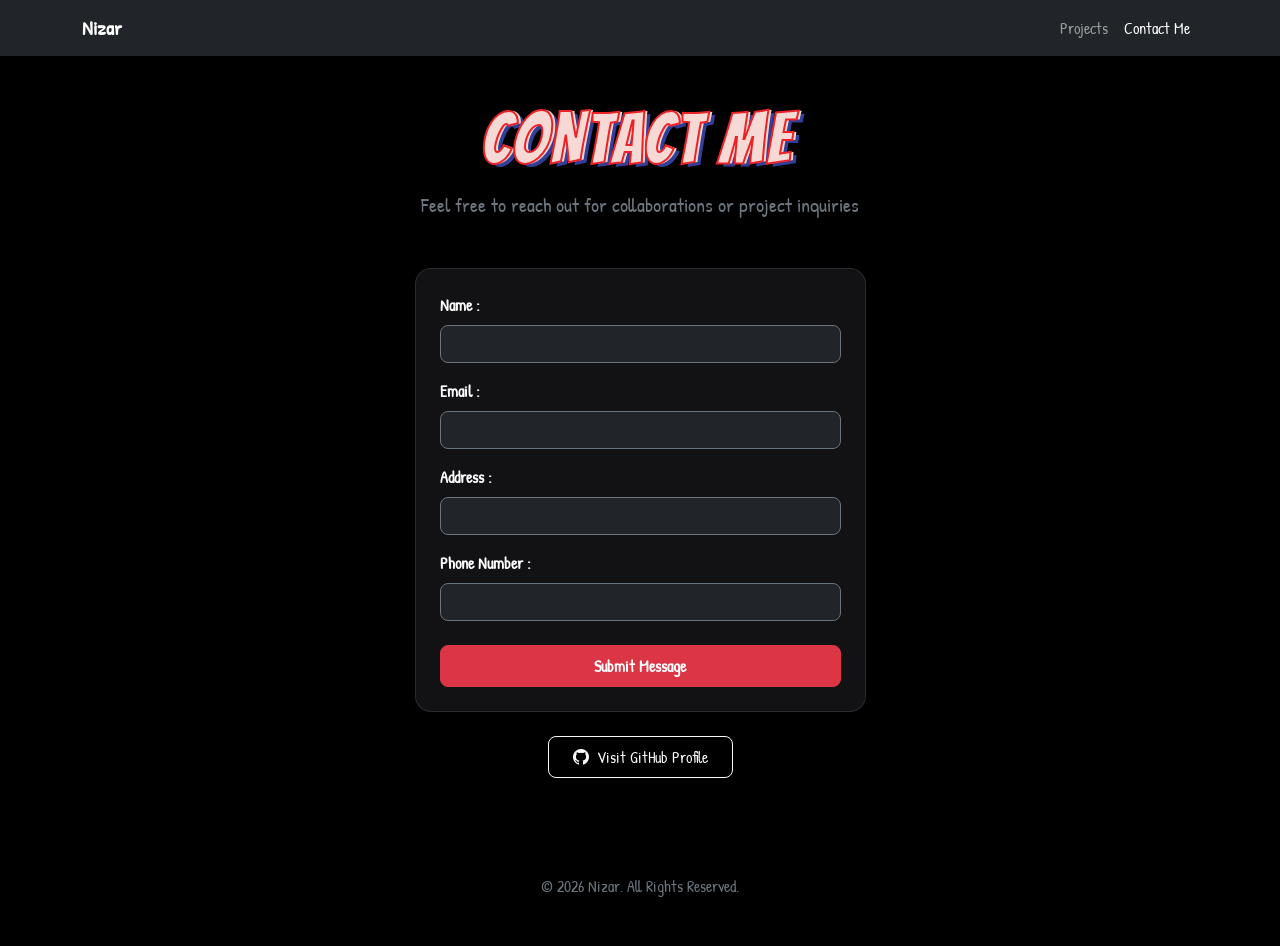
<file: contact.html>
<!doctype html>
<html lang="en">

<head>
  <meta charset="UTF-8" />
  <meta name="viewport" content="width=device-width, initial-scale=1.0" />

  <link
    href="https://cdn.jsdelivr.net/npm/bootstrap@5.3.8/dist/css/bootstrap.min.css"
    rel="stylesheet"
  />
  <link
    rel="stylesheet"
    href="https://cdn.jsdelivr.net/npm/bootstrap-icons@1.11.3/font/bootstrap-icons.min.css"
  />
  <link rel="stylesheet" href="styles.css" />

  <title>Contact Me - Nizar</title>
</head>

<body class="bg-black text-white">

  <!-- Navbar -->
  <nav class="navbar navbar-expand-lg navbar-dark bg-dark fixed-top">
    <div class="container">
      <a class="navbar-brand fw-bold" href="./index.html">
        Nizar
      </a>

      <button
        class="navbar-toggler"
        type="button"
        data-bs-toggle="collapse"
        data-bs-target="#navbarNav"
        aria-controls="navbarNav"
        aria-expanded="false"
        aria-label="Toggle navigation"
      >
        <span class="navbar-toggler-icon"></span>
      </button>

      <div
        class="collapse navbar-collapse justify-content-end"
        id="navbarNav"
      >
        <ul class="navbar-nav">
          <li class="nav-item">
            <a class="nav-link" href="./projects.html">
              Projects
            </a>
          </li>

          <li class="nav-item">
            <a class="nav-link active" href="./contact.html">
              Contact Me
            </a>
          </li>
        </ul>
      </div>
    </div>
  </nav>

  <!-- Main Contact Section -->
  <main class="container pt-5 mt-5">

    <div class="text-center mb-5">
      <h1 class="display-2 spider-title d-inline-block position-relative mb-2" data-text="CONTACT ME">
        CONTACT ME
      </h1>

      <p class="text-secondary fs-5">
        Feel free to reach out for collaborations or project inquiries
      </p>
    </div>

    <div class="row justify-content-center">
      <div class="col-12 col-sm-10 col-md-8 col-lg-5">

        <div
          class="p-4 rounded-4 text-white border border-secondary border-opacity-25 shadow-sm"
          style="background-color: #121215"
        >

          <form>

            <div class="mb-3">
              <label class="form-label fw-semibold">
                Name :
              </label>

              <input
                type="text"
                name="fullname"
                class="form-control bg-dark text-white border-secondary rounded-3"
                placeholder="Full Name"
                required
              />
            </div>


            <div class="mb-3">
              <label class="form-label fw-semibold">
                Email :
              </label>

              <input
                type="email"
                name="email"
                class="form-control bg-dark text-white border-secondary rounded-3"
                placeholder="Your email"
                required
              />
            </div>


            <div class="mb-3">
              <label class="form-label fw-semibold">
                Address :
              </label>

              <input
                type="text"
                name="address"
                class="form-control bg-dark text-white border-secondary rounded-3"
                placeholder="Address"
              />
            </div>


            <div class="mb-3">
              <label class="form-label fw-semibold">
                Phone Number :
              </label>

              <input
                class="form-control bg-dark text-white border-secondary rounded-3"
                type="tel"
                name="phone"
                inputmode="numeric"
                placeholder="Enter 10-digit number"
                pattern="[0-9]{10}"
                maxlength="10"
                required
              />
            </div>


            <button
              type="submit"
              class="btn btn-danger w-100 fw-bold rounded-3 py-2 mt-2"
            >
              Submit Message
            </button>

          </form>

        </div>

        <!-- Social / Direct Contact Links -->
        <div class="text-center mt-4">
          <a href="https://github.com/nizaaaa6" target="_blank" rel="noopener" class="btn btn-outline-light px-4 py-2 rounded-3">
            <i class="bi bi-github me-1"></i> Visit GitHub Profile
          </a>
        </div>

      </div>
    </div>

  </main>

  <!-- Footer -->
  <footer class="text-center text-secondary py-5 mt-5">
    <div class="container">
      <p class="mb-0">
        © 2026 Nizar. All Rights Reserved.
      </p>
    </div>
  </footer>

  <script
    src="https://cdn.jsdelivr.net/npm/bootstrap@5.3.8/dist/js/bootstrap.bundle.min.js"
  ></script>
</body>

</html>
</file>
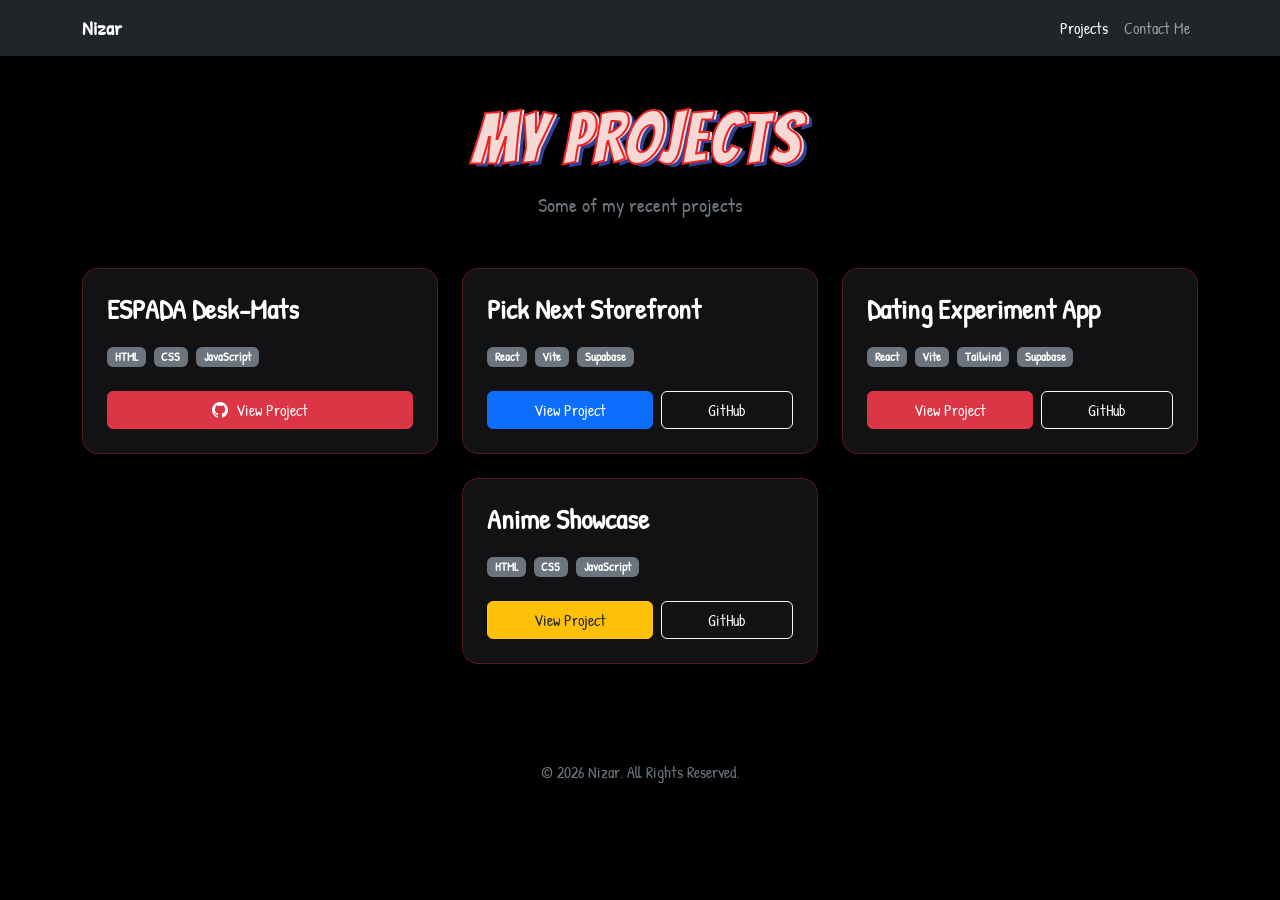
<file: projects.html>
<!doctype html>
<html lang="en">

<head>
  <meta charset="UTF-8" />
  <meta name="viewport" content="width=device-width, initial-scale=1.0" />
  <title>Projects - Nizar</title>

  <link href="https://cdn.jsdelivr.net/npm/bootstrap@5.3.8/dist/css/bootstrap.min.css" rel="stylesheet" />
  <link rel="stylesheet" href="https://cdn.jsdelivr.net/npm/bootstrap-icons@1.11.3/font/bootstrap-icons.min.css" />
  <link rel="stylesheet" href="styles.css" />
</head>

<body class="bg-black text-white">

  <!-- Navbar -->
  <nav class="navbar navbar-expand-lg navbar-dark bg-dark fixed-top">
    <div class="container">
      <a class="navbar-brand fw-bold" href="./index.html">
        Nizar
      </a>

      <button class="navbar-toggler" type="button" data-bs-toggle="collapse" data-bs-target="#navbarNav"
        aria-controls="navbarNav" aria-expanded="false" aria-label="Toggle navigation">
        <span class="navbar-toggler-icon"></span>
      </button>

      <div class="collapse navbar-collapse justify-content-end" id="navbarNav">
        <ul class="navbar-nav">
          <li class="nav-item">
            <a class="nav-link active" href="./projects.html">
              Projects
            </a>
          </li>
          <li class="nav-item">
            <a class="nav-link" href="./contact.html">
              Contact Me
            </a>
          </li>
        </ul>
      </div>
    </div>
  </nav>

  <!-- Projects Header Section -->
  <main class="container pt-5 mt-5">

    <div class="text-center mb-5">
      <h1 class="display-2 spider-title d-inline-block position-relative mb-2" data-text="MY PROJECTS">
        MY PROJECTS
      </h1>

      <p class="text-secondary fs-5">
        Some of my recent projects
      </p>
    </div>

    <!-- Project Cards Grid -->
    <div class="row g-4 justify-content-center">

      <!-- ESPADA Desk-Mats Storefront -->
      <div class="col-12 col-md-6 col-lg-4">
        <div class="card spider-card text-white rounded-4 h-100">
          <div class="card-body p-4 d-flex flex-column justify-content-between">
            <div>
              <h3 class="fw-bold mb-3">
                ESPADA Desk-Mats
              </h3>

              <div class="mb-4">
                <span class="badge bg-secondary me-1">HTML</span>
                <span class="badge bg-secondary me-1">CSS</span>
                <span class="badge bg-secondary">JavaScript</span>
              </div>
            </div>

            <div>
              <a href="https://github.com/nizaaaa6/ESPADA" target="_blank" rel="noopener" class="btn btn-danger w-100">
                <i class="bi bi-github me-1"></i> View Project
              </a>
            </div>
          </div>
        </div>
      </div>

      <!-- Pick Next E-Commerce -->
      <div class="col-12 col-md-6 col-lg-4">
        <div class="card spider-card text-white rounded-4 h-100">
          <div class="card-body p-4 d-flex flex-column justify-content-between">
            <div>
              <h3 class="fw-bold mb-3">
                Pick Next Storefront
              </h3>

              <div class="mb-4">
                <span class="badge bg-secondary me-1">React</span>
                <span class="badge bg-secondary me-1">Vite</span>
                <span class="badge bg-secondary">Supabase</span>
              </div>
            </div>

            <div class="d-flex gap-2">
              <a href="https://steady-concha-5509a8.netlify.app/" target="_blank" rel="noopener"
                class="btn btn-primary flex-grow-1">
                View Project
              </a>
              <a href="https://github.com/nizaaaa6/pick-next" target="_blank" rel="noopener"
                class="btn btn-outline-light flex-grow-1">
                GitHub
              </a>
            </div>
          </div>
        </div>
      </div>

      <!-- Dating App -->
      <div class="col-12 col-md-6 col-lg-4">
        <div class="card spider-card text-white rounded-4 h-100">
          <div class="card-body p-4 d-flex flex-column justify-content-between">
            <div>
              <h3 class="fw-bold mb-3">
                Dating Experiment App
              </h3>

              <div class="mb-4">
                <span class="badge bg-secondary me-1">React</span>
                <span class="badge bg-secondary me-1">Vite</span>
                <span class="badge bg-secondary me-1">Tailwind</span>
                <span class="badge bg-secondary">Supabase</span>
              </div>
            </div>

            <div class="d-flex gap-2">
              <a href="https://itkaardedating.netlify.app/" target="_blank" rel="noopener"
                class="btn btn-danger flex-grow-1">
                View Project
              </a>
              <a href="https://github.com/nizaaaa6/dating" target="_blank" rel="noopener"
                class="btn btn-outline-light flex-grow-1">
                GitHub
              </a>
            </div>
          </div>
        </div>
      </div>

      <!-- Anime Webpage -->
      <div class="col-12 col-md-6 col-lg-4">
        <div class="card spider-card text-white rounded-4 h-100">
          <div class="card-body p-4 d-flex flex-column justify-content-between">
            <div>
              <h3 class="fw-bold mb-3">
                Anime Showcase
              </h3>

              <div class="mb-4">
                <span class="badge bg-secondary me-1">HTML</span>
                <span class="badge bg-secondary me-1">CSS</span>
                <span class="badge bg-secondary">JavaScript</span>
              </div>
            </div>

            <div class="d-flex gap-2">
              <a href="https://nizaaaa6.github.io/anime-webpage/" target="_blank" rel="noopener"
                class="btn btn-warning flex-grow-1 text-dark">
                View Project
              </a>
              <a href="https://github.com/nizaaaa6/anime-webpage" target="_blank" rel="noopener"
                class="btn btn-outline-light flex-grow-1">
                GitHub
              </a>
            </div>
          </div>
        </div>
      </div>

    </div>

  </main>

  <!-- Footer -->
  <footer class="text-center text-secondary py-5 mt-5">
    <div class="container">
      <p class="mb-0">
        © 2026 Nizar. All Rights Reserved.
      </p>
    </div>
  </footer>

  <script src="https://cdn.jsdelivr.net/npm/bootstrap@5.3.8/dist/js/bootstrap.bundle.min.js"></script>
</body>

</html>
</file>
<file: styles.css>
@import url("https://fonts.googleapis.com/css2?family=Bangers&display=swap");
@import url("https://fonts.googleapis.com/css2?family=Patrick+Hand&display=swap");

body {
  scrollbar-width: none;
  font-family: "Patrick Hand", cursive, sans-serif;
  background-color: #000000;
  color: #ffffff;
}

/* Spider Title Header (as seen on Home Page) */
.spider-title {
  font-family: "Bangers", cursive;
  color: #f6d8d5;
  letter-spacing: 2px;
}

.spider-title::before {
  content: attr(data-text);
  position: absolute;
  top: 0.04em;
  left: 0.04em;
  color: #313f97;
  z-index: -1;
  width: 100%;
}

.spider-title::after {
  content: attr(data-text);
  position: absolute;
  left: -0.04em;
  -webkit-background-clip: text;
  background-clip: text;
  -webkit-text-stroke: 2px #ec2225;
}

/* Spiderman Hanging Graphic & Shadow */
.spiderman-img {
  width: 260px;
  animation: animar 2s infinite alternate;
}

.shadow {
  animation: sombra 2s infinite alternate;
}

@keyframes animar {
  from {
    transform: translateY(-80px);
  }
  to {
    transform: translateY(0px);
  }
}

@keyframes sombra {
  0% {
    transform: scale(1);
    opacity: 0.3;
  }
  100% {
    transform: scale(0.6);
    opacity: 0.1;
  }
}

/* Up and down card floating animation (like Spiderman) */
.spider-card {
  background-color: #121215;
  border: 1px solid rgba(236, 34, 37, 0.3) !important;
  animation: cardAnimar 2s ease-in-out infinite alternate;
  transition: border-color 0.2s ease, box-shadow 0.2s ease;
}

.spider-card:hover {
  border-color: #ec2225 !important;
  box-shadow: 0 8px 24px rgba(236, 34, 37, 0.35) !important;
}

@keyframes cardAnimar {
  from {
    transform: translateY(-25px);
  }
  to {
    transform: translateY(0px);
  }
}

/* Stagger card floating animation timing for smooth motion */
.row > div:nth-child(1) .spider-card {
  animation-delay: 0s;
}

.row > div:nth-child(2) .spider-card {
  animation-delay: 0.5s;
}

.row > div:nth-child(3) .spider-card {
  animation-delay: 1s;
}

.row > div:nth-child(4) .spider-card {
  animation-delay: 1.5s;
}

/* Slide out animation */
@keyframes slideOut {
  0% {
    transform: translateY(0);
    opacity: 1;
  }
  50% {
    transform: translateY(-20px);
    opacity: 0.5;
  }
  100% {
    transform: translateY(50px);
    opacity: 0;
  }
}

.slide-out-animation {
  animation: slideOut 0.5s ease forwards;
}
</file>
